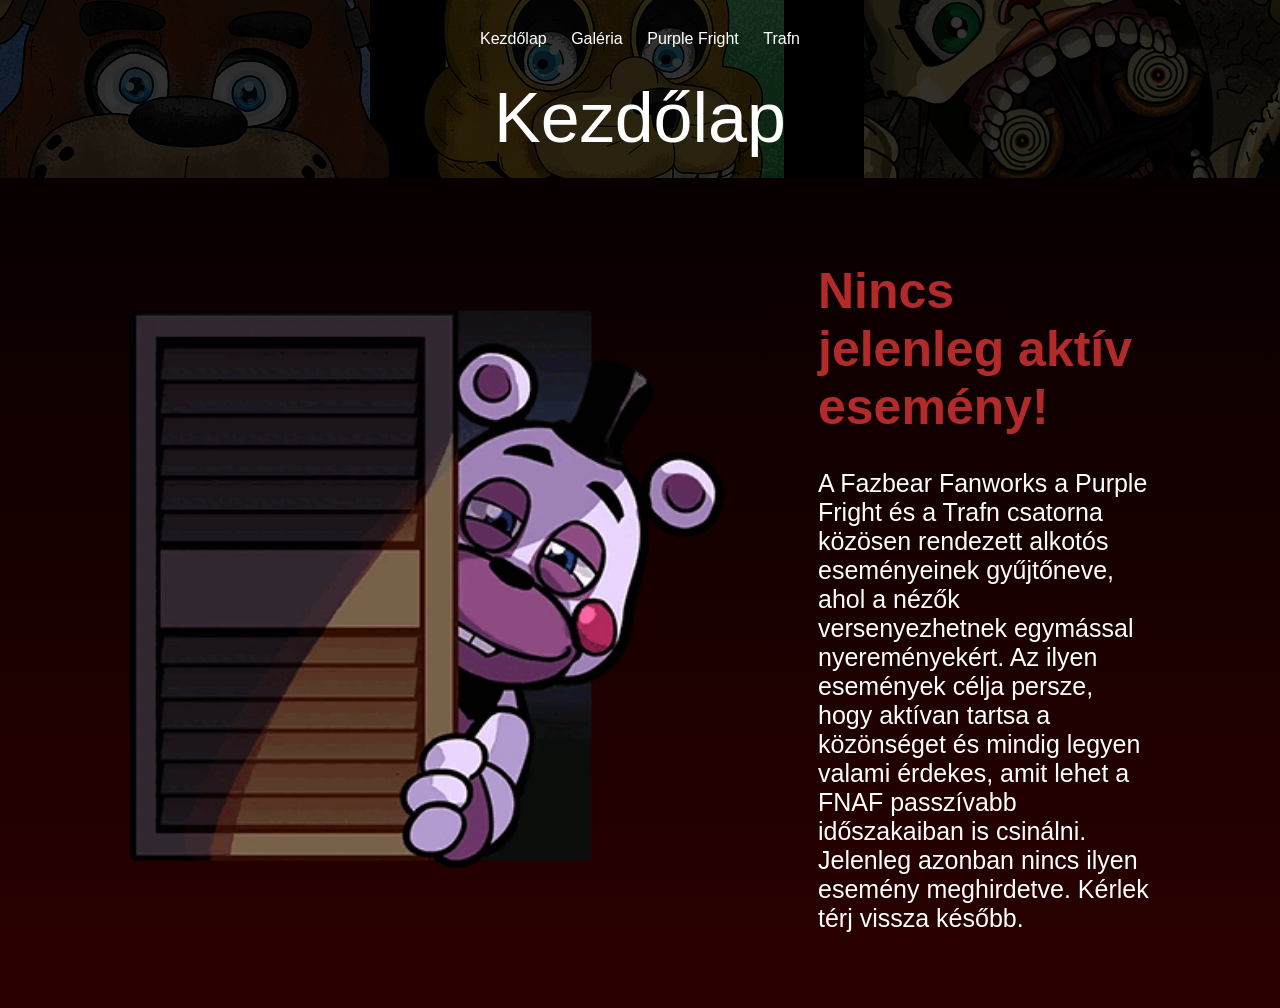
<file: index.html>
<!DOCTYPE html>
<html>
<head>
    <title>
        Fazbear Fanworks
    </title>
    <link rel="stylesheet" href="styles.css">
    <link rel="icon" type="image/png" href="/favicon.png">
</head>
<body>
    <header> 
        <div class="navs">
            <nav>
                <ul>
                <li><a href="index.html">Kezdőlap</a></li>
                <!--<li><a href="nyeremenyek.html">Nyeremények</a></li>-->
                <li><a href="galeria.html">Galéria</a></li>
                <li><a href="purple-fright.html">Purple Fright</a></li>
                <li><a href="trafn.html">Trafn</a></li>
            </ul>
            </nav>
        </div>
        <div class="felirat">
            Kezdőlap
        </div>
    </header>

    <div class="szegmensek">

    <div class="szegmens">
        <img src="Helpy_NightTerrors.gif">
        <div class="szoveg">
            <h1>Nincs jelenleg aktív esemény!</h1>
            <p>A Fazbear Fanworks a Purple Fright és a Trafn csatorna közösen rendezett alkotós eseményeinek gyűjtőneve, ahol a nézők versenyezhetnek egymással nyereményekért. Az ilyen események célja persze, hogy aktívan tartsa a közönséget és mindig legyen valami érdekes, amit lehet a FNAF passzívabb időszakaiban is csinálni. Jelenleg azonban nincs ilyen esemény meghirdetve. Kérlek térj vissza később.</p>
        </div>
    </div>

</body>
</html>
</file>
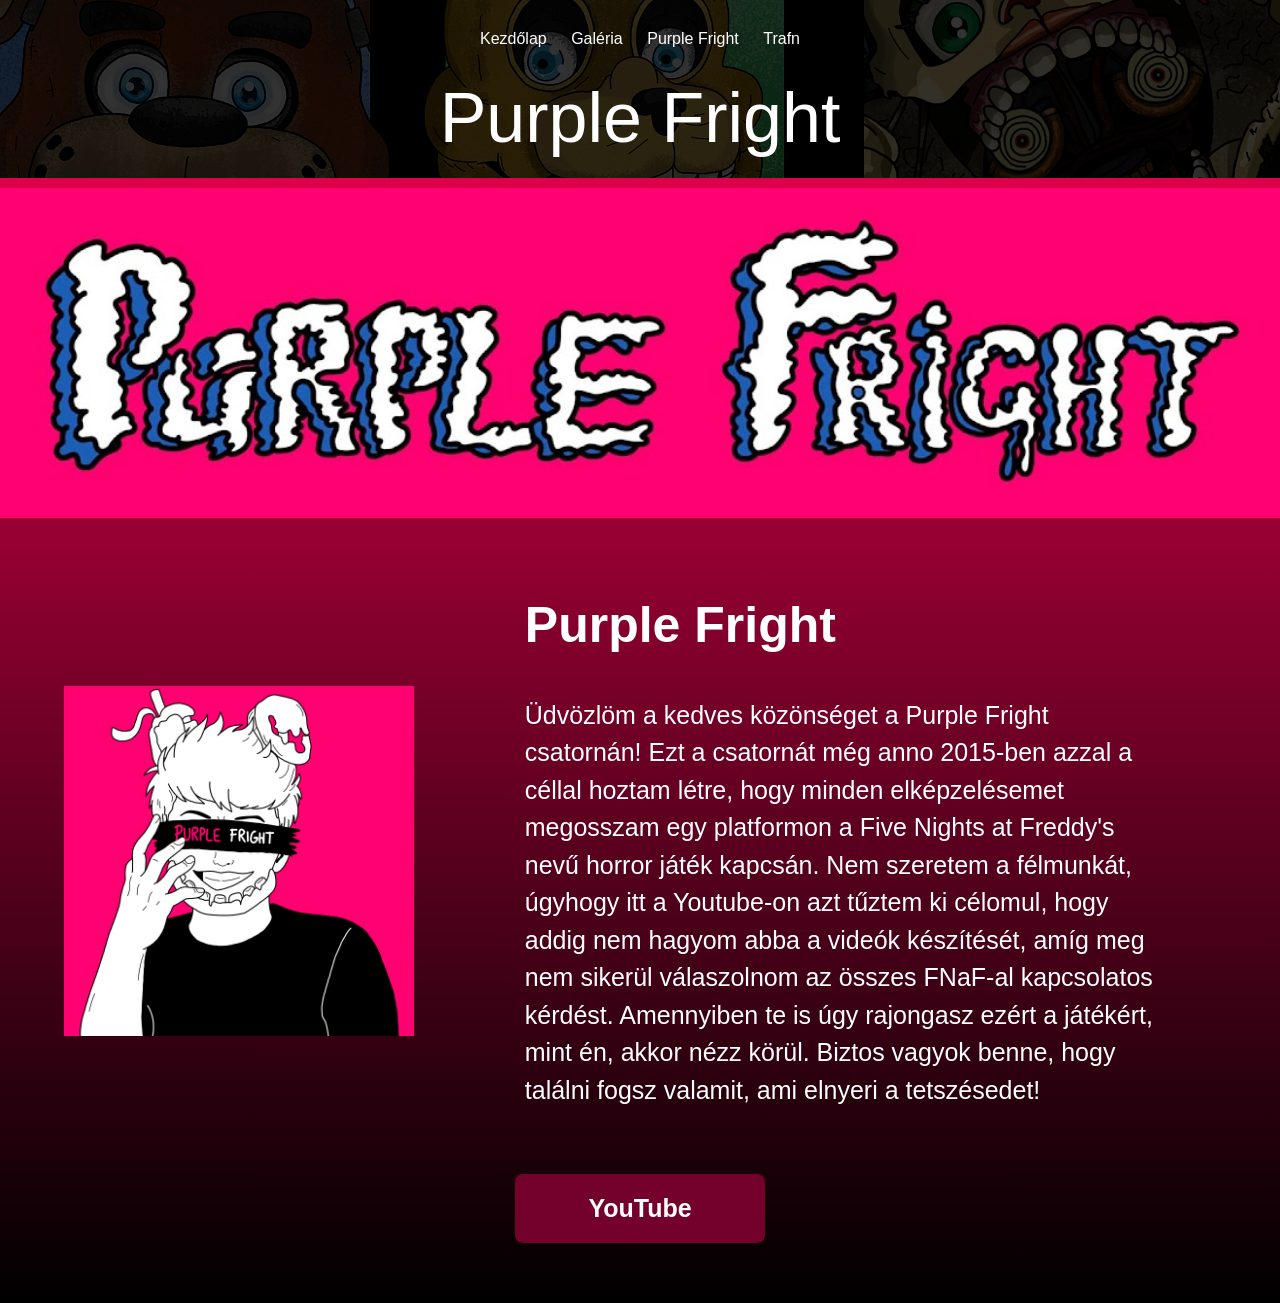
<file: purple-fright.html>
<!DOCTYPE html>
<html>
<head>
    <title>
        Fazbear Fanworks
    </title>
    <link rel="stylesheet" href="pf_style.css">
</head>
<body>
    <header>
        <nav>
            <ul>
            <li><a href="index.html">Kezdőlap</a></li>
            <!--<li><a href="nyeremenyek.html">Nyeremények</a></li>-->
            <li><a href="galeria.html">Galéria</a></li>
            <li><a href="purple-fright.html">Purple Fright</a></li>
            <li><a href="trafn.html">Trafn</a></li>
        </ul>
        </nav>
        <div class="felirat">
            Purple Fright
        </div>
    </header>

    <div class="bannerpf"></div>

    <div class="bemutatkozaspf">
        <div class="bemutatkozas-keppf">
            <img src="pf_pfp.jpg" alt="Fazbear Fanworks">
        </div>

        <div class="bemutatkozas-szovegpf">
            <h1>Purple Fright</h1>
            <p>Üdvözlöm a kedves közönséget a Purple Fright csatornán! 
Ezt a csatornát még anno 2015-ben azzal a céllal hoztam létre, hogy minden elképzelésemet megosszam egy platformon a Five Nights at Freddy's nevű horror játék kapcsán. Nem szeretem a félmunkát, úgyhogy itt a Youtube-on azt tűztem ki célomul, hogy addig nem hagyom abba a videók készítését, amíg meg nem sikerül válaszolnom az összes FNaF-al kapcsolatos kérdést. Amennyiben te is úgy rajongasz ezért a játékért, mint én, akkor nézz körül. Biztos vagyok benne, hogy találni fogsz valamit, ami elnyeri a tetszésedet!</p>
        </div>
    </div>

    <div class="socialokpf">
        <a href="https://www.youtube.com/@purplefright2965" target="_blank">YouTube</a>
    </div>

</body>
</html>
</file>
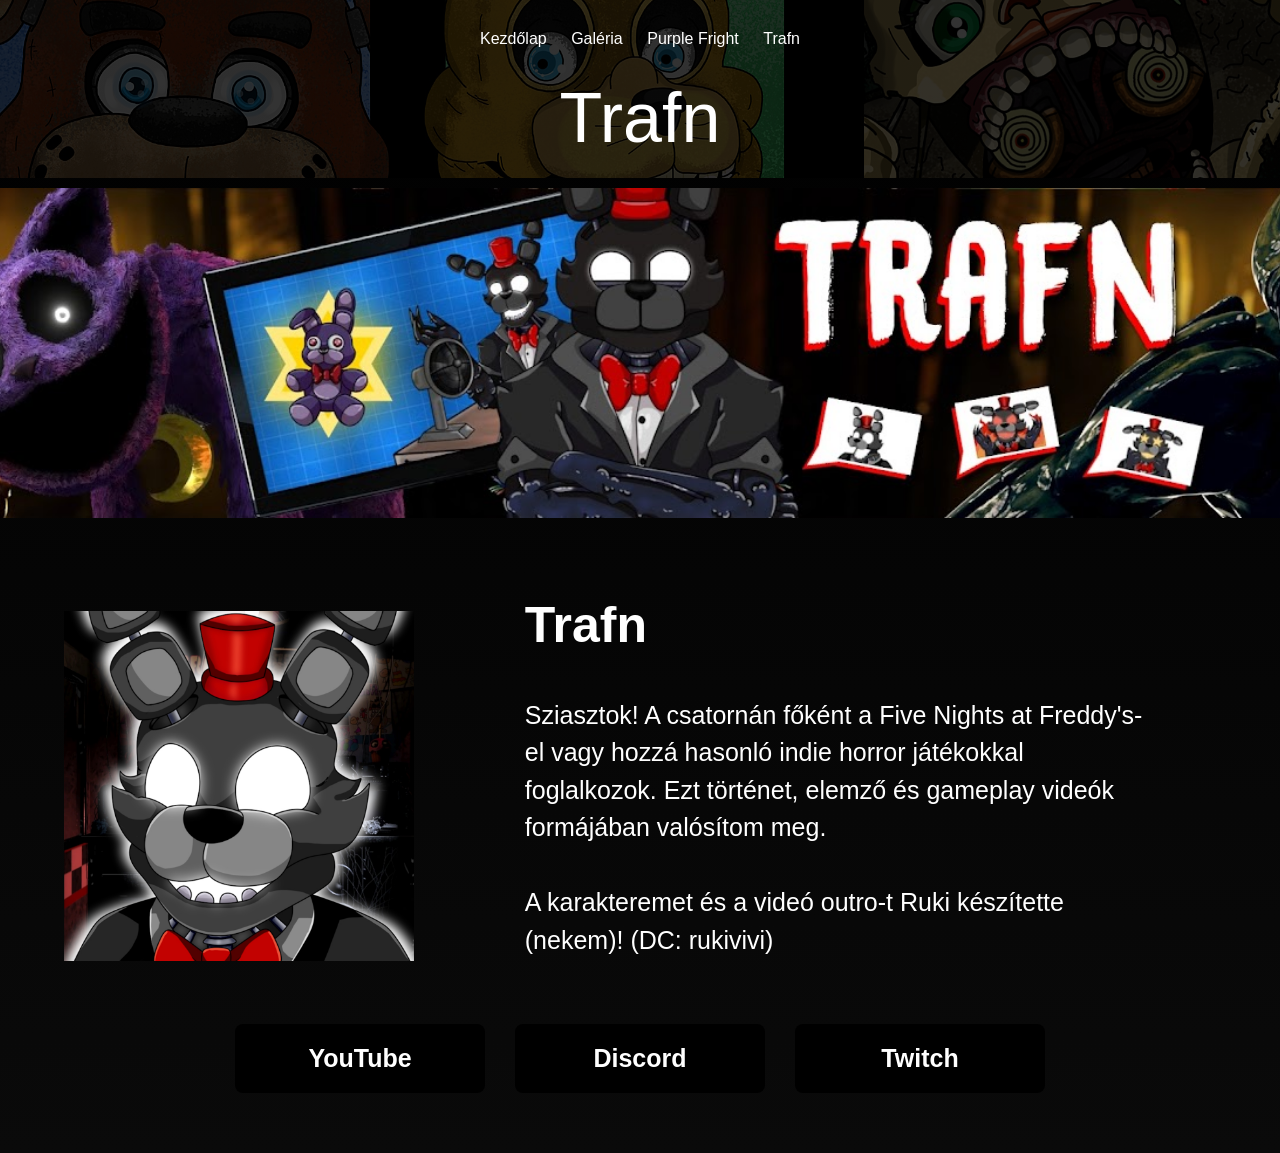
<file: trafn.html>
<!DOCTYPE html>
<html>
<head>
    <title>
        Fazbear Fanworks
    </title>
    <link rel="stylesheet" href="trafn_style.css">
</head>
<body>
    <header>
        <nav>
            <ul>
            <li><a href="index.html">Kezdőlap</a></li>
            <!--<li><a href="nyeremenyek.html">Nyeremények</a></li>-->
            <li><a href="galeria.html">Galéria</a></li>
            <li><a href="purple-fright.html">Purple Fright</a></li>
            <li><a href="trafn.html">Trafn</a></li>
        </ul>
        </nav>
        <div class="felirat">
            Trafn
        </div>
    </header>

    <div class="banner"></div>

    <div class="bemutatkozas">
        <div class="bemutatkozas-kep">
            <img src="trafn_pfp.jpg" alt="Fazbear Fanworks">
        </div>

        <div class="bemutatkozas-szoveg">
            <h1>Trafn</h1>
            <p>Sziasztok! A csatornán főként a Five Nights at Freddy's-el vagy hozzá hasonló indie horror játékokkal foglalkozok. Ezt történet, elemző és gameplay videók formájában valósítom meg.<br/><br/>A karakteremet és a videó outro-t Ruki készítette (nekem)! (DC: rukivivi)</p>
        </div>
    </div>

    <div class="socialok">
        <a href="https://www.youtube.com/@trafn1419" target="_blank">YouTube</a>
        <a href="https://discord.gg/HY6tKPRDME" target="_blank">Discord</a>
        <a href="https://www.twitch.tv/trafn6" target="_blank">Twitch</a>
    </div>

</body>
</html>
</file>
<file: styles.css>
* {
    box-sizing: border-box;
}

body {
    font-family: Arial, Helvetica, sans-serif;
    margin: 0;
    min-height: 100vh;
    padding: 0;
    max-width: 100%;
    overflow-x: hidden;
    background: linear-gradient(to bottom, #000000, #2b0000);
    color: white;
}

header {
    height: auto;
    max-height: 200px;

    display: flex;
    flex-direction: column;
    align-items: center;

    background-image: linear-gradient(rgba(0, 0, 0, 0.8), rgba(0, 0, 0, 0.8)), url("ff_banner_2.jpg");
    background-size: 120%;
    background-position: center 30%;

    padding: 20px;
}

ul {
    margin: 0;
    padding: 0;
    list-style-type: none;
}

.felirat {
    font-size: 70px;
    margin-top: 20px;
    display: flex;
    flex-direction: column;
    align-items: center;
    font-family: sans-serif;
}

li {
    display: inline-block;
    margin: 10px;
}

a {
    color: white;
    text-decoration: none;
}

a:visited {
    color: white;
}

a:hover {
    color: #b30000;
}

.szegmensek {
    width: 80%;
    max-width: 1400px;
    margin: 50px auto;
}

.szegmens,
.szegmens2,
.szegmens3,
.szegmens4 {
    display: flex;
    align-items: center;
    margin-bottom: 40px;
    gap: 90px;
}

.szegmens2,
.szegmens4 {
    flex-direction: row-reverse;
}

.szegmens img,
.szegmens2 img,
.szegmens3 img,
.szegmens4 img {
    width: 100%;
    max-width: 600px;
    height: auto;
}

.szegmens img,
.szegmens2 img,
.szegmens4 img {
    max-height: 600px;
    object-fit: cover;
}

.szegmens3 img {
    max-height: 900px;
    object-fit: contain;
}

.szegmens h1,
.szegmens2 h1,
.szegmens3 h1,
.szegmens4 h1 {
    color: #b32a2a;
}

.sajat-felsorolas {
    list-style: none;
    padding-left: 10px;
}

.sajat-felsorolas li {
    position: relative;
    display: list-item;
    margin: 20px 0;
    padding-left: 40px;
}

.sajat-felsorolas li::before {
    content: ">";
    position: absolute;
    margin-right: 20px;
    left: 0;
    top: 0;
}

.szoveg {
    width: 50%;
    font-size: 25px;
}

.forditott {
    flex-direction: row-reverse;
}

.hatarido {
    background-color: #8b0000;
    color: white;
    text-align: center;
    font-size: 50px;
    font-weight: bold;
    padding: 40px 20px;
    margin-top: 60px;
}

.email-szekcio {
    background-color: #5c0000;
    color: white;
    text-align: center;
    padding: 40px 20px;
}

.email-szekcio h2 {
    font-size: 40px;
    margin-top: 0;
}

.email-gomb {
    display: inline-block;
    background-color: #e00000;
    color: white;
    padding: 15px 35px;
    font-size: 25px;
    font-weight: bold;
    text-decoration: none;
    border-radius: 8px;
    transition: 0.2s;
}

.email-gomb:hover {
    background-color: #ff3333;
    transform: scale(1.05);
}


/* =========================
   TABLET
   ========================= */

@media (max-width: 1000px) {

    .szegmens,
    .szegmens2,
    .szegmens3,
    .szegmens4 {
        gap: 40px;
    }

    .szoveg {
        width: 50%;
        font-size: 20px;
    }

    .felirat {
        font-size: 55px;
    }

    .határido {
        font-size: 40px;
    }
}


/* =========================
   MOBIL
   ========================= */

@media (max-width: 768px) {

    header {
        max-height: none;
        padding: 15px;
    }

    .felirat {
        font-size: 40px;
        margin-top: 10px;
        text-align: center;
    }

    li {
        margin: 5px;
    }

    .szegmensek {
        width: 100%;
        padding: 0 20px;
        margin: 30px auto;
    }

    .szegmens,
    .szegmens2,
    .szegmens3,
    .szegmens4 {
        flex-direction: column;
        align-items: center;
        gap: 25px;
        margin-bottom: 60px;
    }

    .szegmens img,
    .szegmens2 img,
    .szegmens3 img,
    .szegmens4 img {
        width: 100%;
        max-width: 100%;
        max-height: none;
        height: auto;
        object-fit: contain;
    }

    .szoveg {
        width: 100%;
        font-size: 18px;
        line-height: 1.6;
    }

    .szoveg h1 {
        font-size: 30px;
    }

    .sajat-felsorolas {
        padding-left: 0;
    }

    .sajat-felsorolas li {
        margin: 15px 0;
        padding-left: 30px;
    }

    .hatarido {
        font-size: 32px;
        padding: 30px 15px;
        margin-top: 30px;
    }

    .email-szekcio {
        padding: 30px 15px;
    }

    .email-szekcio h2 {
        font-size: 28px;
    }

    .email-gomb {
        padding: 12px 25px;
        font-size: 20px;
        max-width: 100%;
    }
}


/* =========================
   KIS TELEFON
   ========================= */

@media (max-width: 480px) {

    .felirat {
        font-size: 32px;
    }

    .szegmensek {
        padding: 0 15px;
    }

    .szoveg {
        font-size: 16px;
    }

    .szoveg h1 {
        font-size: 26px;
    }

    .hatarido {
        font-size: 26px;
    }

    .email-szekcio h2 {
        font-size: 24px;
    }

    .email-gomb {
        font-size: 18px;
        padding: 12px 20px;
    }
}
</file>
<file: pf_style.css>
* {
    box-sizing: border-box;
}

body {
    font-family: Arial, Helvetica, sans-serif;
    margin: 0;
    min-height: 100vh;

    background: linear-gradient(to bottom, #ff0055, #000000);
    color: white;

    overflow-x: hidden;
}


/* =========================
   HEADER
   ========================= */

header {
    height: 178px;

    display: flex;
    flex-direction: column;
    align-items: center;

    background-image:
        linear-gradient(rgba(0, 0, 0, 0.8), rgba(0, 0, 0, 0.8)),
        url("ff_banner_2.jpg");

    /* Enyhe zoom */
    background-size: 120% auto;
    background-position: center 30%;
    background-repeat: no-repeat;

    padding: 20px;
}


/* =========================
   NAVIGÁCIÓ
   ========================= */

ul {
    margin: 0;
    padding: 0;
    list-style-type: none;
}

.felirat {
    font-size: 70px;
    margin-top: 20px;

    display: flex;
    flex-direction: column;
    align-items: center;

    font-family: sans-serif;
    text-align: center;
}

li {
    display: inline-block;
    margin: 10px;
}

a {
    color: white;
    text-decoration: none;
}

a:visited {
    color: white;
}

a:hover {
    color: #b30000;
}


/* =========================
   PROFILE BANNER
   ========================= */

.bannerpf {
    width: 100%;
    height: 350px;

    background-image: url("pf_banner.jpg");
    background-size: 2000px;
    background-position: center;
    background-repeat: no-repeat;
}


/* =========================
   BEMUTATKOZÁS
   ========================= */

.bemutatkozaspf {
    width: 90%;
    max-width: 1400px;

    margin: 60px 0 40px 5%;

    display: flex;
    align-items: center;
    gap: 0px;
}

.bemutatkozas-keppf {
    width: 40%;
}

.bemutatkozas-keppf img {
    display: block;

    width: 100%;
    max-width: 350px;
    height: auto;

    margin: 0;
}

.bemutatkozas-szovegpf {
    width: 55%;

    font-size: 25px;
    line-height: 1.5;

    margin-left: 0;
}

.bemutatkozas-szovegpf h1 {
    font-size: 50px;
    margin-top: 0;
}


/* =========================
   SOCIAL GOMBOK
   ========================= */

.socialokpf {
    width: 80%;
    max-width: 1200px;

    margin: 0 auto 60px auto;

    display: flex;
    justify-content: center;
    gap: 30px;
}

.socialokpf a {
    flex: 1;
    max-width: 250px;

    background-color: #74002c;
    color: white;

    padding: 20px;
    text-align: center;

    font-size: 25px;
    font-weight: bold;

    border-radius: 8px;
    transition: 0.2s;
}

.socialokpf a:hover {
    background-color: #ff0055;
    transform: translateY(-5px);
}


/* =========================
   TABLET
   ========================= */

@media (max-width: 1000px) {

    .felirat {
        font-size: 55px;
    }

    .bannerpf {
        height: 300px;
        background-size: 1600px;
    }

    .bemutatkozaspf {
        width: 90%;
        gap: 30px;
    }

    .bemutatkozas-szovegpf {
        font-size: 21px;
    }

    .bemutatkozas-szovegpf h1 {
        font-size: 40px;
    }

    .socialokpf {
        width: 90%;
    }

    .socialokpf a {
        font-size: 21px;
    }
}


/* =========================
   MOBIL
   ========================= */

@media (max-width: 768px) {

    header {
        height: auto;
        min-height: 130px;
        padding: 15px;

        background-size: 180% auto;
        background-position: center 30%;
    }

    .felirat {
        font-size: 40px;
        margin-top: 10px;
    }

    li {
        margin: 5px;
    }


    /* Banner */

    .bannerpf {
        height: 220px;

        background-size: cover;
        background-position: center;
    }


    /* Bemutatkozás */

    .bemutatkozaspf {
        width: 100%;
        padding: 0 20px;
        margin: 40px auto;

        display: flex;
        flex-direction: column;
        gap: 30px;
    }

    .bemutatkozas-keppf {
        width: 100%;
    }

    .bemutatkozas-keppf img {
        width: 100%;
        max-width: 450px;
        height: auto;
    }

    .bemutatkozas-szovegpf {
        width: 100%;

        font-size: 18px;
        line-height: 1.6;

        margin-left: 0;
    }

    .bemutatkozas-szovegpf h1 {
        font-size: 32px;
        margin-bottom: 20px;
    }


    /* Social gombok */

    .socialokpf {
        width: 100%;
        padding: 0 20px;

        margin-bottom: 40px;

        display: flex;
        flex-direction: column;
        align-items: center;

        gap: 15px;
    }

    .socialokpf a {
        width: 100%;
        max-width: 450px;

        flex: none;

        padding: 16px;

        font-size: 20px;
    }
}


/* =========================
   KIS TELEFON
   ========================= */

@media (max-width: 480px) {

    header {
        background-size: 200% auto;
    }

    .felirat {
        font-size: 32px;
    }

    .bannerpf {
        height: 180px;
    }

    .bemutatkozaspf {
        padding: 0 15px;
        margin-top: 30px;
    }

    .bemutatkozas-szovegpf {
        font-size: 17px;
    }

    .bemutatkozas-szovegpf h1 {
        font-size: 27px;
    }

    .socialokpf {
        padding: 0 15px;
    }

    .socialokpf a {
        font-size: 18px;
        padding: 14px;
    }
}
</file>
<file: trafn_style.css>
* {
    box-sizing: border-box;
}

body {
    font-family: Arial, Helvetica, sans-serif;
    margin: 0;
    min-height: 100vh;

    background: linear-gradient(to bottom, #000000, #0a0a0a);
    color: white;

    overflow-x: hidden;
}


/* =========================
   HEADER
   ========================= */

header {
    height: 178px;

    display: flex;
    flex-direction: column;
    align-items: center;

    background-image:
        linear-gradient(rgba(0, 0, 0, 0.8), rgba(0, 0, 0, 0.8)),
        url("ff_banner_2.jpg");

    background-size: 120% auto;
    background-position: center 30%;
    background-repeat: no-repeat;

    padding: 20px;
}


/* =========================
   NAVIGÁCIÓ
   ========================= */

ul {
    margin: 0;
    padding: 0;
    list-style-type: none;
}

.felirat {
    font-size: 70px;
    margin-top: 20px;

    display: flex;
    flex-direction: column;
    align-items: center;

    font-family: sans-serif;
    text-align: center;
}

li {
    display: inline-block;
    margin: 10px;
}

a {
    color: white;
    text-decoration: none;
}

a:visited {
    color: white;
}

a:hover {
    color: #b30000;
}


/* =========================
   BANNER
   ========================= */

.banner {
    width: 100%;
    height: 350px;

    background-image: url("trafn_banner.jpg");
    background-size: 2000px;
    background-position: center;
    background-repeat: no-repeat;
}


/* =========================
   BEMUTATKOZÁS
   ========================= */

.bemutatkozas {
    width: 90%;
    max-width: 1400px;

    margin: 60px 0 40px 5%;

    display: flex;
    align-items: center;
    gap: 0px;
}

.bemutatkozas-kep {
    width: 40%;
}

.bemutatkozas-kep img {
    display: block;

    width: 100%;
    max-width: 350px;
    height: auto;

    margin: 0;
}

.bemutatkozas-szoveg {
    width: 55%;

    font-size: 25px;
    line-height: 1.5;

    margin-left: 0;
}

.bemutatkozas-szoveg h1 {
    font-size: 50px;
    margin-top: 0;
}


/* =========================
   SOCIAL GOMBOK
   ========================= */

.socialok {
    width: 80%;
    max-width: 1200px;

    margin: 0 auto 60px auto;

    display: flex;
    justify-content: center;
    gap: 30px;
}

.socialok a {
    flex: 1;
    max-width: 250px;

    background-color: #000000;
    color: white;

    padding: 20px;
    text-align: center;

    font-size: 25px;
    font-weight: bold;

    border-radius: 8px;
    transition: 0.2s;
}

.socialok a:hover {
    background-color: #2e2e2e;
    transform: translateY(-5px);
}


/* =========================
   TABLET
   ========================= */

@media (max-width: 1000px) {

    .felirat {
        font-size: 55px;
    }

    .banner {
        height: 300px;
        background-size: 1600px;
    }

    .bemutatkozas {
        width: 90%;
        gap: 30px;
    }

    .bemutatkozas-szoveg {
        font-size: 21px;
    }

    .bemutatkozas-szoveg h1 {
        font-size: 40px;
    }

    .socialok {
        width: 90%;
    }

    .socialok a {
        font-size: 21px;
    }
}


/* =========================
   MOBIL
   ========================= */

@media (max-width: 768px) {

    header {
        height: auto;
        min-height: 130px;
        padding: 15px;

        background-size: 180% auto;
        background-position: center 30%;
    }

    .felirat {
        font-size: 40px;
        margin-top: 10px;
    }

    li {
        margin: 5px;
    }


    /* Banner */

    .banner {
        height: 220px;

        background-size: cover;
        background-position: center;
    }


    /* Bemutatkozás */

    .bemutatkozas {
        width: 100%;
        padding: 0 20px;

        margin: 40px auto;

        display: flex;
        flex-direction: column;
        gap: 30px;
    }

    .bemutatkozas-kep {
        width: 100%;
    }

    .bemutatkozas-kep img {
        width: 100%;
        max-width: 450px;
        height: auto;
    }

    .bemutatkozas-szoveg {
        width: 100%;

        font-size: 18px;
        line-height: 1.6;

        margin-left: 0;
    }

    .bemutatkozas-szoveg h1 {
        font-size: 32px;
        margin-bottom: 20px;
    }


    /* Social gombok */

    .socialok {
        width: 100%;
        padding: 0 20px;

        margin-bottom: 40px;

        display: flex;
        flex-direction: column;
        align-items: center;

        gap: 15px;
    }

    .socialok a {
        width: 100%;
        max-width: 450px;

        flex: none;

        padding: 16px;
        font-size: 20px;
    }
}


/* =========================
   KIS TELEFON
   ========================= */

@media (max-width: 480px) {

    header {
        background-size: 200% auto;
    }

    .felirat {
        font-size: 32px;
    }

    .banner {
        height: 180px;
    }

    .bemutatkozas {
        padding: 0 15px;
        margin-top: 30px;
    }

    .bemutatkozas-szoveg {
        font-size: 17px;
    }

    .bemutatkozas-szoveg h1 {
        font-size: 27px;
    }

    .socialok {
        padding: 0 15px;
    }

    .socialok a {
        font-size: 18px;
        padding: 14px;
    }
}
</file>
